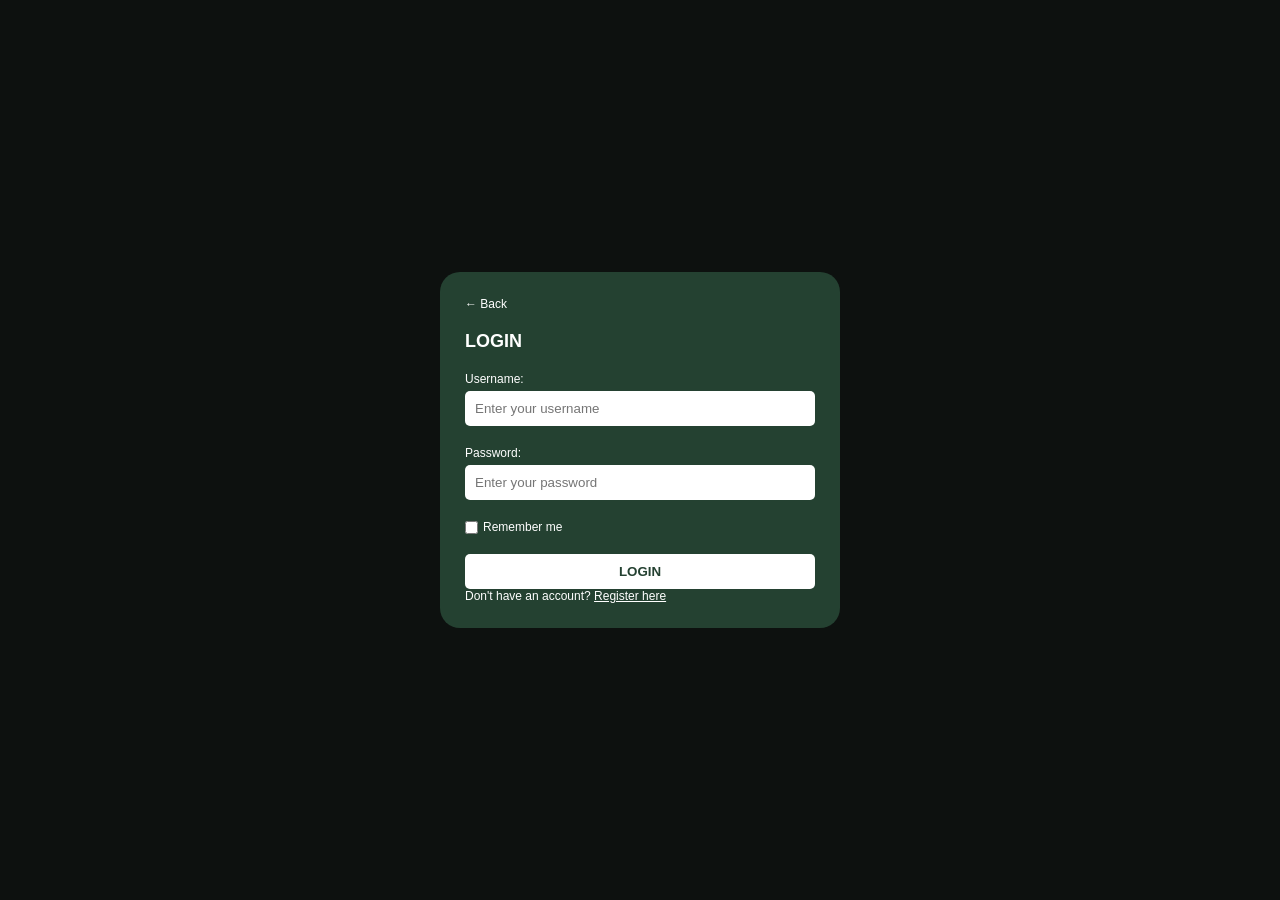
<file: login.html>
<!DOCTYPE html>
<html>
  <head>
    <link rel="stylesheet" type="text/css" href="style.css" />
  </head>
  <style>
    /* login */

    .login-container {
      background-color: #244131;
      border-radius: 20px;
      padding: 25px;
      width: 400px;
      margin: 0 auto;
    }

    .login-title {
      color: #fff;
    }

    .login-form {
      margin-top: 20px;
    }

    .form-group {
      margin-bottom: 20px;
    }

    label {
      color: #fff;
      display: block;
      margin-bottom: 5px;
    }

    input[type="text"],
    input[type="password"],
    button[type="submit"] {
      width: 100%;
      padding: 10px;
      border-radius: 5px;
      border: none;
      background-color: #fff;
    }

    .login-button {
      background-color: #244131;
      color: #244131;
      cursor: pointer;
      font-weight: bold;
    }

    .back-button,
    .register-link {
      color: #fff;
      text-decoration: none;
    }

    .back-button {
      display: block;
      margin-bottom: 20px;
    }

    .register-link a {
      color: #fff;
      text-decoration: underline;
    }

    body {
      display: flex;
      justify-content: center;
      align-items: center;
      height: 100vh;
    }
  </style>
  <body>
    <div class="login-container">
      <a href="javascript:history.back()" class="back-button">&#8592; Back</a>
      <h2 class="login-title">LOGIN</h2>
      <form class="login-form">
        <div class="form-group">
          <label for="username">Username:</label>
          <input
            type="text"
            id="username"
            name="username"
            placeholder="Enter your username"
          />
        </div>
        <div class="form-group">
          <label for="password">Password:</label>
          <input
            type="password"
            id="password"
            name="password"
            placeholder="Enter your password"
          />
        </div>
        <div class="form-group">
          <label for="remember-me" style="display: flex; align-items: center">
            <input
              type="checkbox"
              id="remember-me"
              name="remember-me"
              style="float: left; margin-right: 5px"
            />
            <span style="float: right">Remember me</span>
          </label>
        </div>

        <button type="submit" class="login-button">LOGIN</button>
      </form>
      <p class="register-link">
        Don't have an account? <a href="register.html">Register here</a>
      </p>
    </div>
  </body>
</html>
</file>
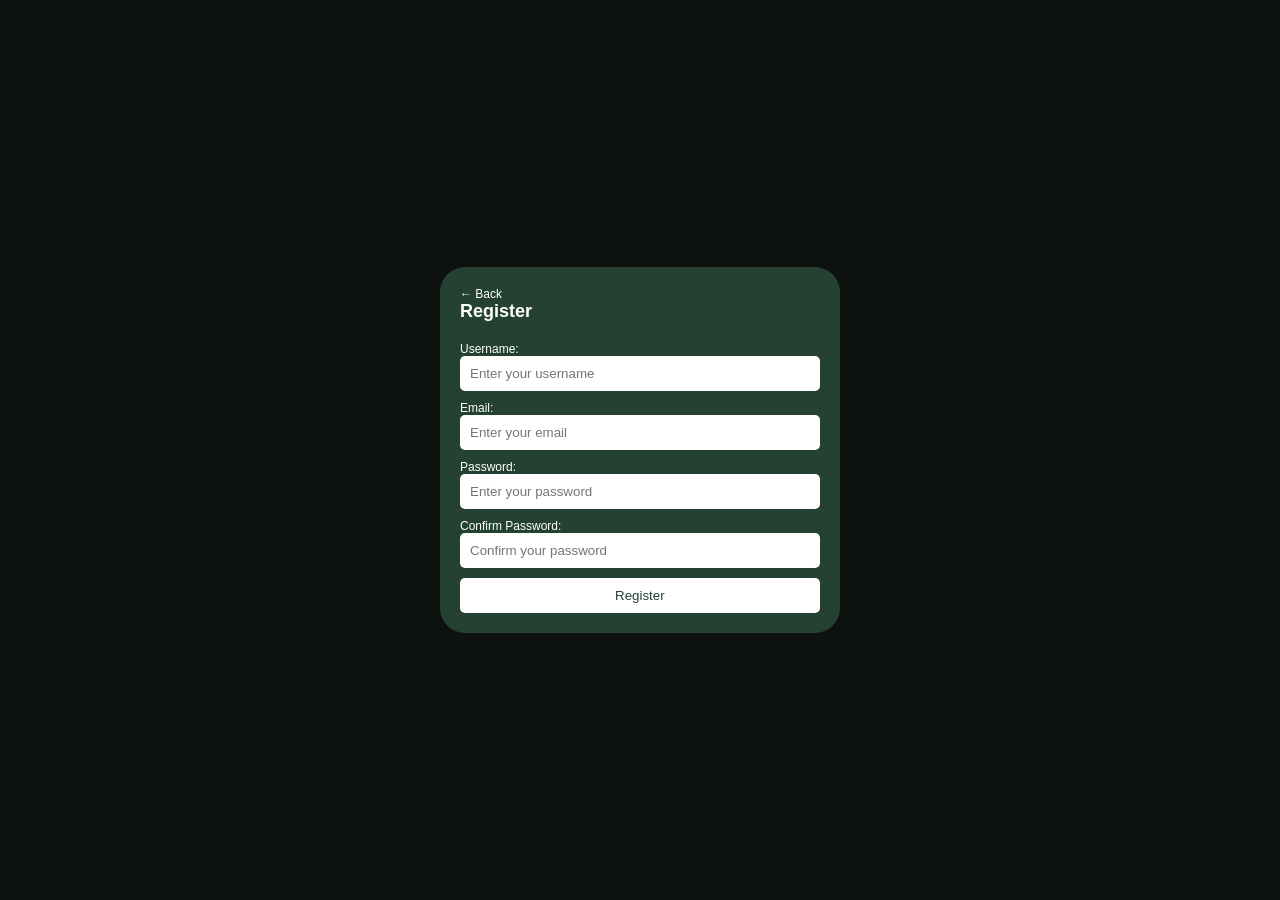
<file: register.html>
<!DOCTYPE html>
<html>
  <head>
    <link rel="stylesheet" type="text/css" href="style.css" />
  </head>

  <style>
    body {
      font-family: "Raleway", sans-serif;
      background-color: var(--bg);
      color: #ffff;
    }

    /* Register */

    body {
      display: flex;
      justify-content: center;
      align-items: center;
      height: 100vh;
      background-color: var(--bg);
    }

    .register-container {
      background-color: #244131;
      border-radius: 25px;
      padding: 20px;
      width: 400px;
      color: #fff;
    }

    .register-title {
      margin-bottom: 20px;
    }

    .form-group {
      margin-bottom: 10px;
    }

    label {
      display: block;
      color: #fff;
    }

    input[type="text"],
    input[type="email"],
    input[type="password"] {
      width: 100%;
      padding: 10px;
      border-radius: 5px;
      border: none;
      background-color: #fff;
    }

    .register-button {
      background-color: #fff;
      color: #244131;
      padding: 10px 155px;
      border-radius: 5px;
      border: none;
      cursor: pointer;
    }

    .back-button {
      color: #fff;
      text-decoration: none;
    }
    body {
      display: flex;
      justify-content: center;
      align-items: center;
      height: 100vh;
    }
  </style>

  <body>
    <div class="register-container">
      <a href="javascript:history.back()" class="back-button">&#8592; Back</a>
      <h2 class="register-title">Register</h2>
      <form class="register-form">
        <div class="form-group">
          <label for="username">Username:</label>
          <input
            type="text"
            id="username"
            name="username"
            placeholder="Enter your username"
          />
        </div>
        <div class="form-group">
          <label for="email">Email:</label>
          <input
            type="email"
            id="email"
            name="email"
            placeholder="Enter your email"
          />
        </div>
        <div class="form-group">
          <label for="password">Password:</label>
          <input
            type="password"
            id="password"
            name="password"
            placeholder="Enter your password"
          />
        </div>
        <div class="form-group">
          <label for="confirm-password">Confirm Password:</label>
          <input
            type="password"
            id="confirm-password"
            name="confirm-password"
            placeholder="Confirm your password"
          />
        </div>
        <button type="submit" class="register-button">Register</button>
      </form>
    </div>
  </body>
</html>
</file>
<file: style.css>
:root {
  --primary: #c9e165;
  --bg: #0d110f;
}

* {
  margin: 0;
  padding: 0;
  box-sizing: border-box;

  outline: none;
  border: none;
  text-decoration: none;
}

body {
  font-family: "Raleway", sans-serif;
  background-color: var(--bg);
  color: #ffff;
}

/*Navbar*/

.navbar {
  display: flex;
  justify-content: space-between;
  align-items: center;
  padding: 1.2rem 5%;
  background-color: rgba(11, 17, 10, 0.5);
  border-bottom: 0.9px solid #244131;
  position: fixed;
  top: 0;
  left: 0;
  right: 0;
  z-index: 9999;
}

.navbar .navbar-logo {
  font-size: 2rem;
  font-weight: 400;
  color: rgba(26, 151, 4, 0.5);
}

.navbar .navbar-extra a {
  color: #ffff;
}

.navbar .navbar-logo span {
  color: var(--primary);
}

.navbar .navbar-nav a {
  color: #ffff;
  display: inline-block;
  font-size: 1.5rem;
  margin: 0 1rem;
}

.navbar .navbar-nav a:hover {
  color: var(--primary);
}

.navbar .navbar-extra a:hover {
  color: var(--primary);
}

.navbar-extra {
  display: flex;
  align-items: center;
}

#search {
  margin-right: 10px;
}

#login {
  padding: 4px 14px;
  background-color: #ccc;
  border-radius: 4px;
  display: flex;
  align-items: center;
}

#menu-menu {
  display: none;
}

/*Hero Section*/
.hero {
  width: 100vw;
  height: 100vh;
  display: flex;
  align-items: center;
  background-image: linear-gradient(rgba(0, 0, 0, 0.3), rgba(0, 0, 0, 0.3)),
    url(Hero.jpg);
  background-repeat: no-repeat;
  background-size: cover;
  top: 90%;
}

.hero {
  position: relative;
  height: 80vh;
  background-color: #f2f2f2;
  padding-bottom: 2rem;
}

.hero::after {
  content: "";
  display: block;
  width: 100%;
  height: 2px;
  background-color: #c9e165;
  position: absolute;
  bottom: 0;
  left: 0;
}

.rectangle-container {
  display: flex;
  justify-content: center;
  gap: 4rem;
  margin-top: 28rem;
  position: absolute;
  bottom: -1;
  width: 100%;
}

.rectangle1 {
  display: flex;
  align-items: center;
  justify-content: center;
  background-color: #1d1d1d;
  background-image: url("LogisticAndShipping.webp");
  background-repeat: no-repeat;
  background-position: center;
  background-size: cover;
  width: 500px;
  height: 110px;
  border-radius: 10px;
  text-decoration: none;
  color: #c9e165;
  font-size: 1.8rem;
  font-weight: bold;
  transition: all 0.3s ease-in-out;
  position: relative;
  overflow: hidden;
  margin-bottom: 20px;
}
.rectangle2 {
  display: flex;
  align-items: center;
  justify-content: center;
  background-color: #1d1d1d;
  background-image: url("Trading.webp");
  background-repeat: no-repeat;
  background-position: center;
  background-size: cover;
  width: 500px;
  height: 110px;
  border-radius: 10px;
  text-decoration: none;
  color: #c9e165;
  font-size: 1.8rem;
  font-weight: bold;
  transition: all 0.3s ease-in-out;
  position: relative;
  overflow: hidden;
  margin-bottom: 20px;
}
.rectangle3 {
  display: flex;
  align-items: center;
  justify-content: center;
  background-color: #1d1d1d;
  background-image: url("Industry.webp");
  background-repeat: no-repeat;
  background-position: center;
  background-size: cover;
  width: 500px;
  height: 110px;
  border-radius: 10px;
  text-decoration: none;
  color: #c9e165;
  font-size: 1.8rem;
  font-weight: bold;
  transition: all 0.3s ease-in-out;
  position: relative;
  overflow: hidden;
  margin-bottom: 20px;
}

.rectangle1::before,
.rectangle2::before,
.rectangle3::before {
  content: "";
  position: absolute;
  z-index: -1;
  top: 0;
  left: 0;
  width: 100%;
  height: 100%;
  background-color: rgba(0, 0, 0, 0.5);
  opacity: 0;
  transition: all 0.3s ease-in-out;
}

.rectangle1:hover::before,
.rectangle2:hover::before,
.rectangle3:hover::before {
  opacity: 1;
}

.rectangle1:hover {
  transform: translateY(-5px);
}

.rectangle2:hover {
  transform: translateY(-5px);
}

.rectangle3:hover {
  transform: translateY(-5px);
}

.rectangle1,
.rectangle2,
.rectangle3 {
  filter: brightness(70%);
  transition: filter 0.3s ease-in-out;
}

.rectangle1:hover,
.rectangle2:hover,
.rectangle3:hover {
  filter: brightness(100%);
}

.rectangle1 span,
.rectangle2 span,
.rectangle3 span {
  position: relative;
  z-index: 2;
}

.rectangle1::after,
.rectangle2::after,
.rectangle3::after {
  content: "";
  position: absolute;
  z-index: -1;
  bottom: -10px;
  left: 0;
  width: 100%;
  height: 10px;
  background-color: #c9e165;
  transform: scaleY(0);
  transform-origin: bottom;
  transition: all 0.3s ease-in-out;
}

.rectangle1:hover::after,
.rectangle2:hover::after,
.rectangle3:hover::after {
  transform: scaleY(1);
}

.rectangle1::after,
.rectangle2::after,
.rectangle3::after {
  opacity: 0.3;
}

/* Contact us */
.contact-map-container {
  display: flex;
  flex-wrap: wrap;
}

.contact {
  flex: 1;
  text-align: left;
  font-size: 18px;
  line-height: 1.5;
  margin-right: 50px;
  margin-top: 100px;
  margin-left: 100px;
}

.map-container {
  flex: 1;
  height: 450px; /* set the height to match the iframe /
  display: flex;
  justify-content: flex-end; / align to the right /
  align-items: center; / center vertically */
  position: relative;
  margin-top: 70px;
  margin-bottom: 50px;
}

.map {
  width: 60%;
}

iframe {
  width: 500px;
  height: 400px;
  border: 0;
}

.heroC {
  width: 100vw;
  height: 60vh;
  display: flex;
  align-items: center;
  background-image: url(Hero3.jpg);
  background-repeat: no-repeat;
  background-size: cover;
  background-position: bottom;
  position: relative; /* changed from "top" */
  /* top: 90%; removed */
}

.heroC::after {
  content: "";
  display: block;
  width: 100%;
  height: 2px;
  background-color: #c9e165;
  position: relative; /* changed from "absolute" */
  /* bottom: 0; removed */
  left: 0;
  top: 50%; /* added to move the line below the .heroC container */
}

/*Shadow*/
.rectangle1,
.rectangle2,
.rectangle3 {
  box-shadow: 4px 4px 8px rgba(0, 0, 0, 0.6);
}

/* <Scroll Bar> */
body {
  overflow-x: hidden;
}

/* width */
::-webkit-scrollbar {
  width: 5px;
}

/* Track */
::-webkit-scrollbar-track {
  box-shadow: inset 0 0 5px grey;
  border-radius: 10px;
}

/* Handle */
::-webkit-scrollbar-thumb {
  background: #ebff9d;
  border-radius: 20px;
}

/* Media */

/* Laptop */
@media (max-width: 1366px) {
  html {
    font-size: 75%;
  }
}

/* Tablet */
@media (max-width: 768px) {
  html {
    font-size: 61%;
  }
  #menu-menu {
    display: inline-block;
  }

  #login {
    display: none;
  }

  .navbar .navbar-nav {
    position: absolute;
    top: 100%;
    right: -100%;
    background-color: #ffff;
    width: 30rem;
    height: 100vh;
  }
  .navbar .navbar-nav.active {
    right: 0;
  }

  .navbar .navbar-nav a {
    color: var(--bg);
    display: block;
    margin: 1.5rem;
    padding: 0.5rem;
    font-size: 2rem;
  }
}

/* mobile */
@media (max-width: 540px) {
  html {
    font-size: 54%;
  }
}
</file>
